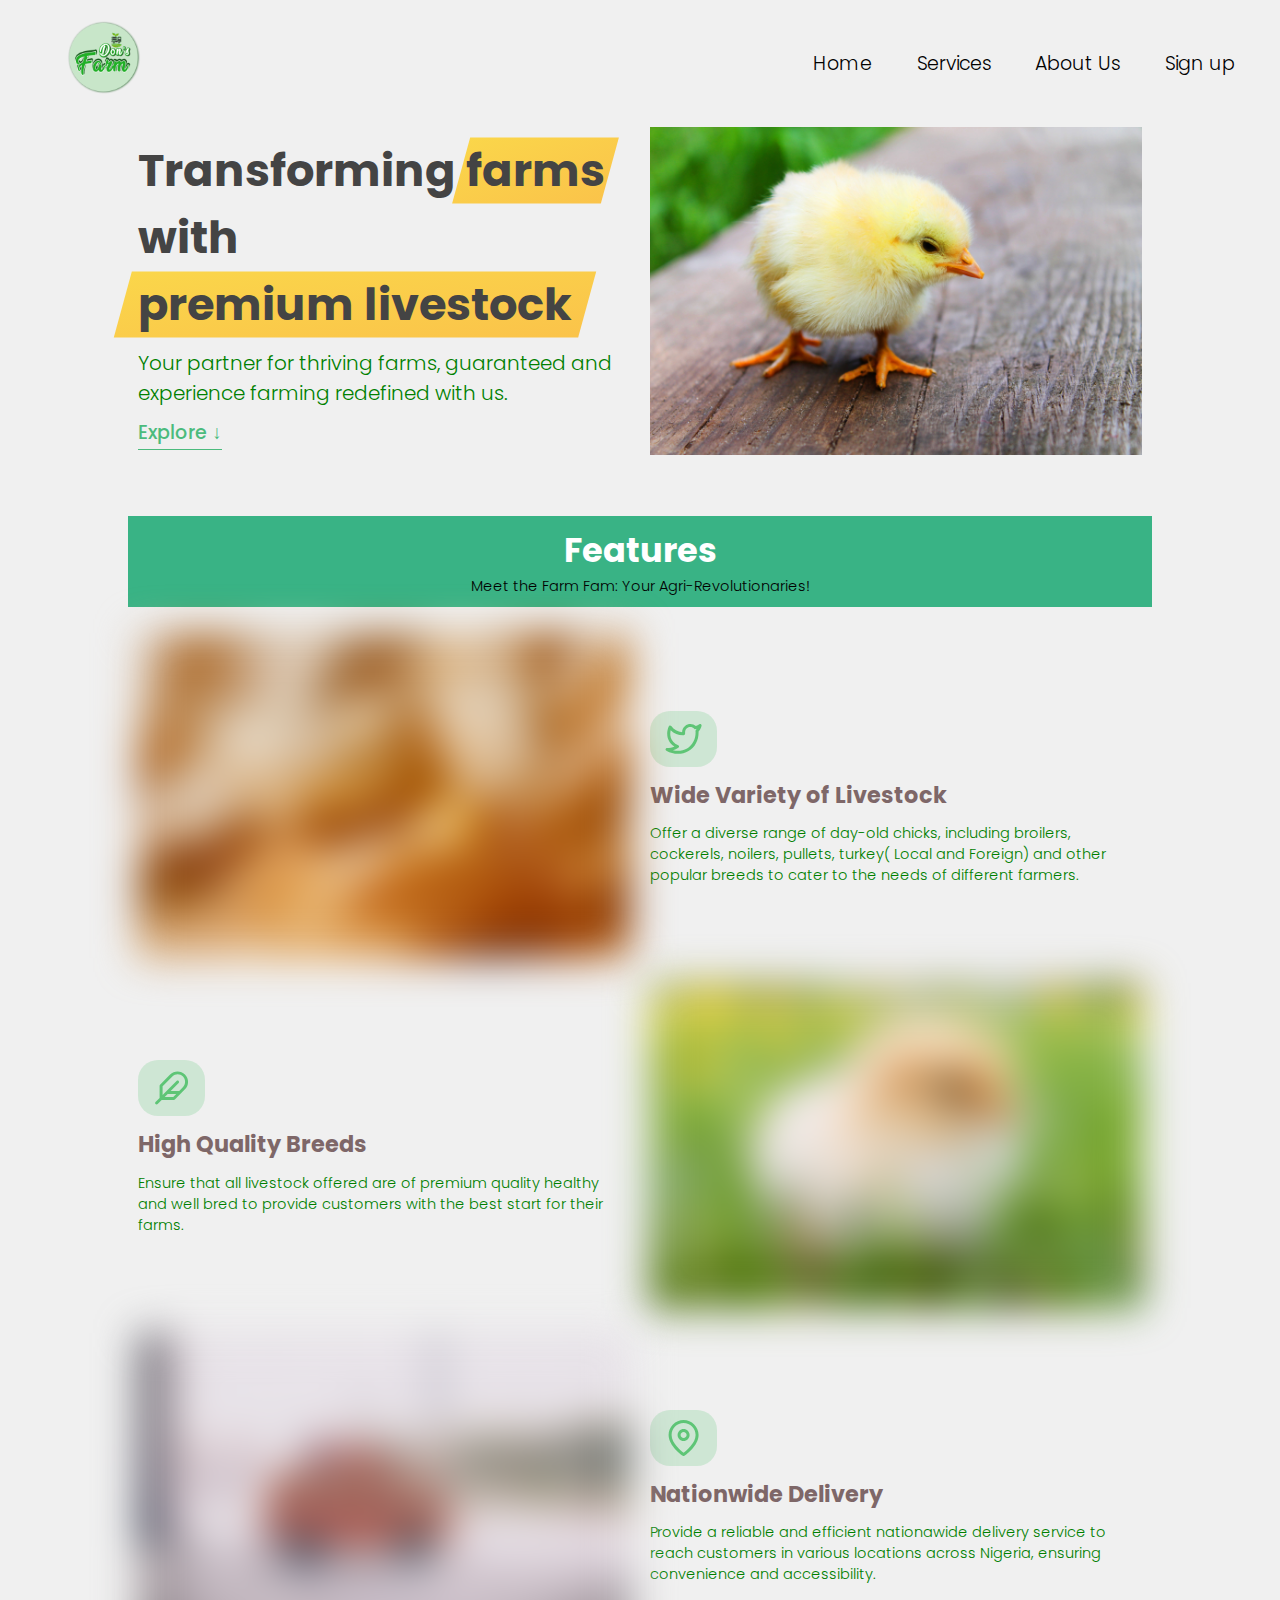
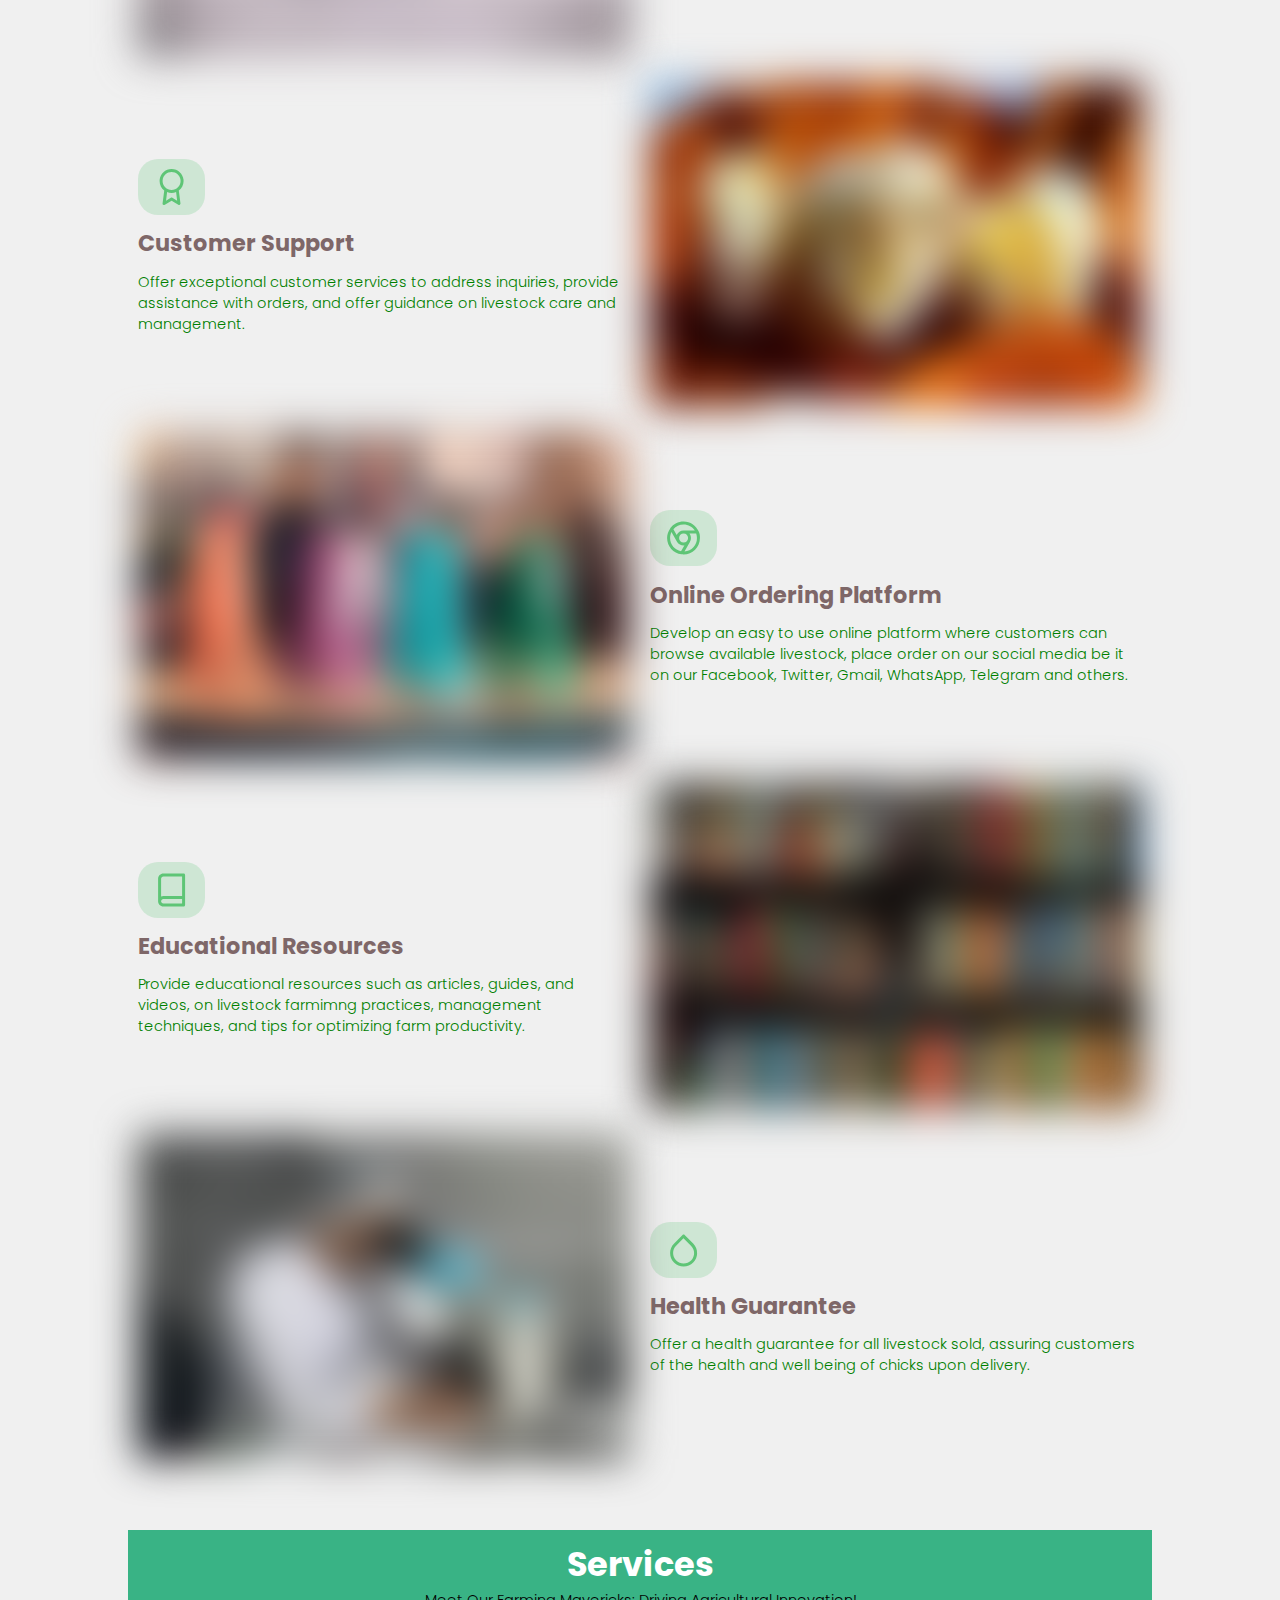
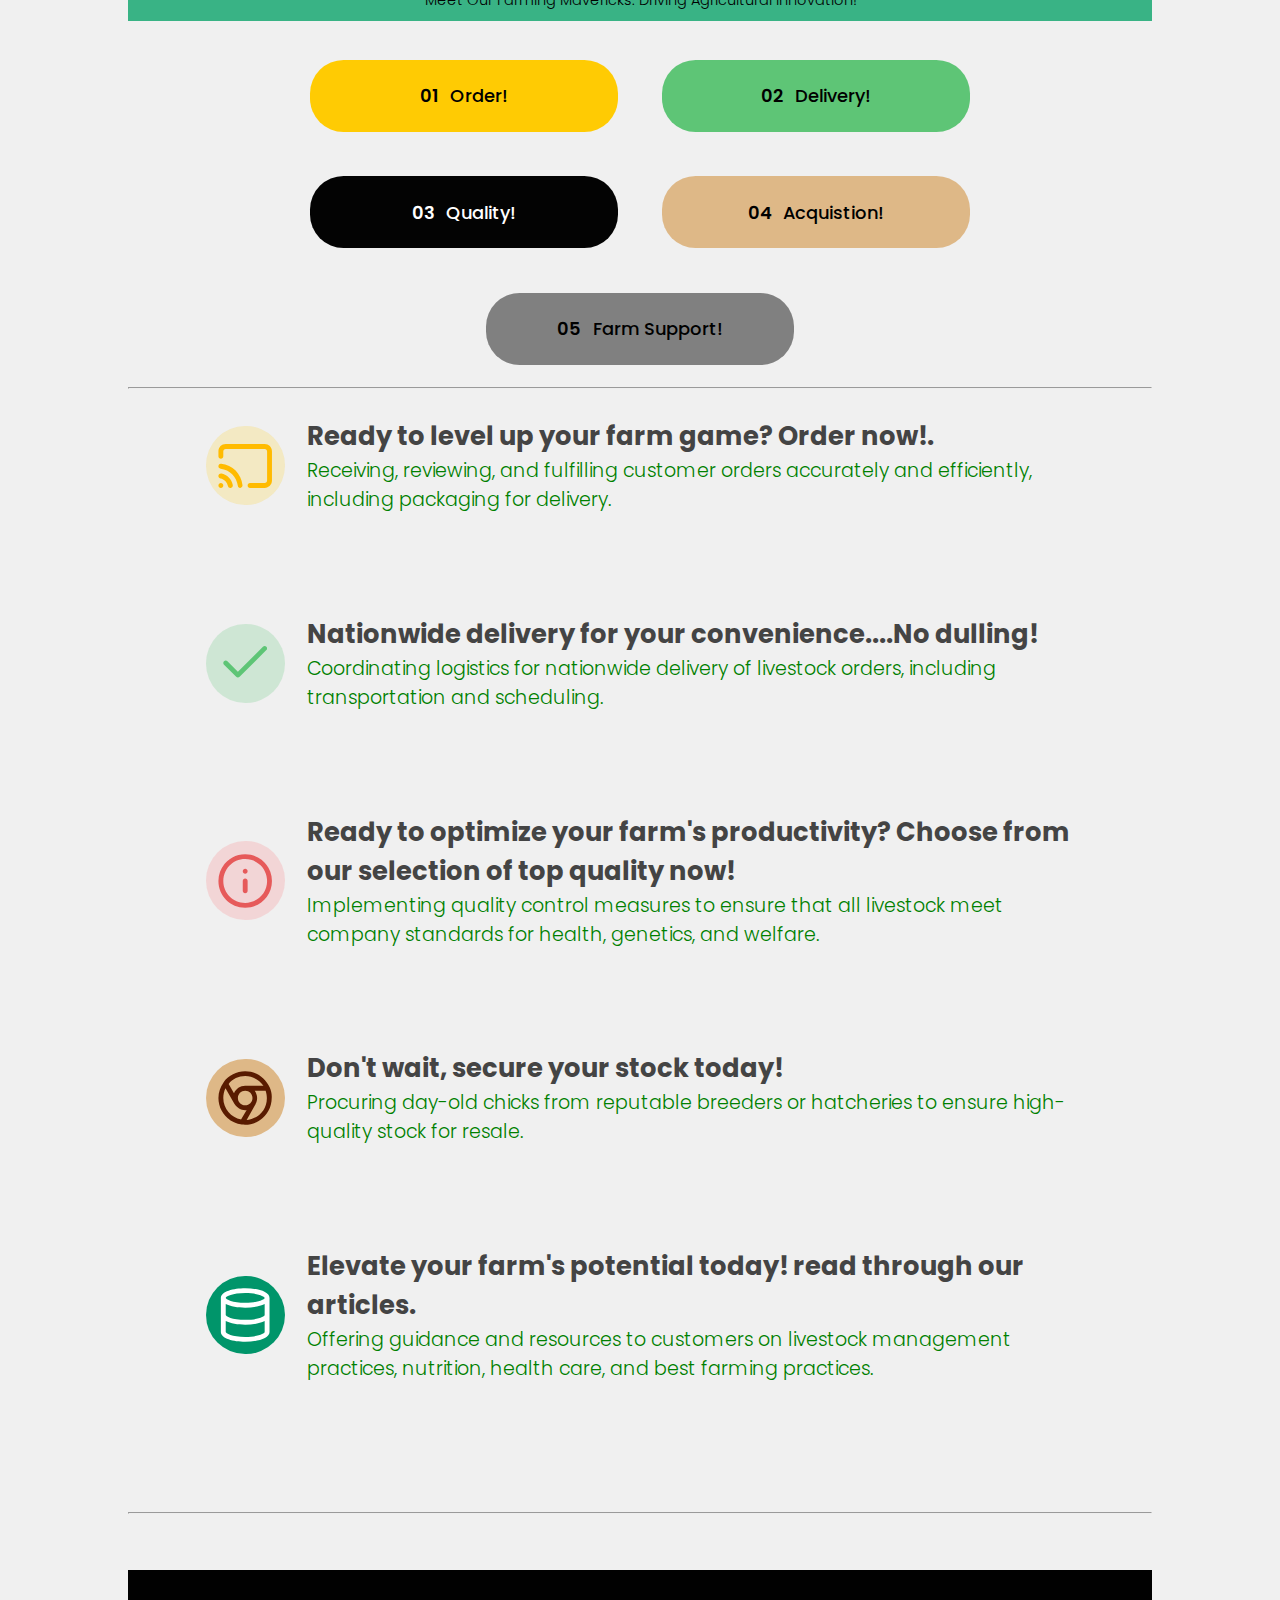
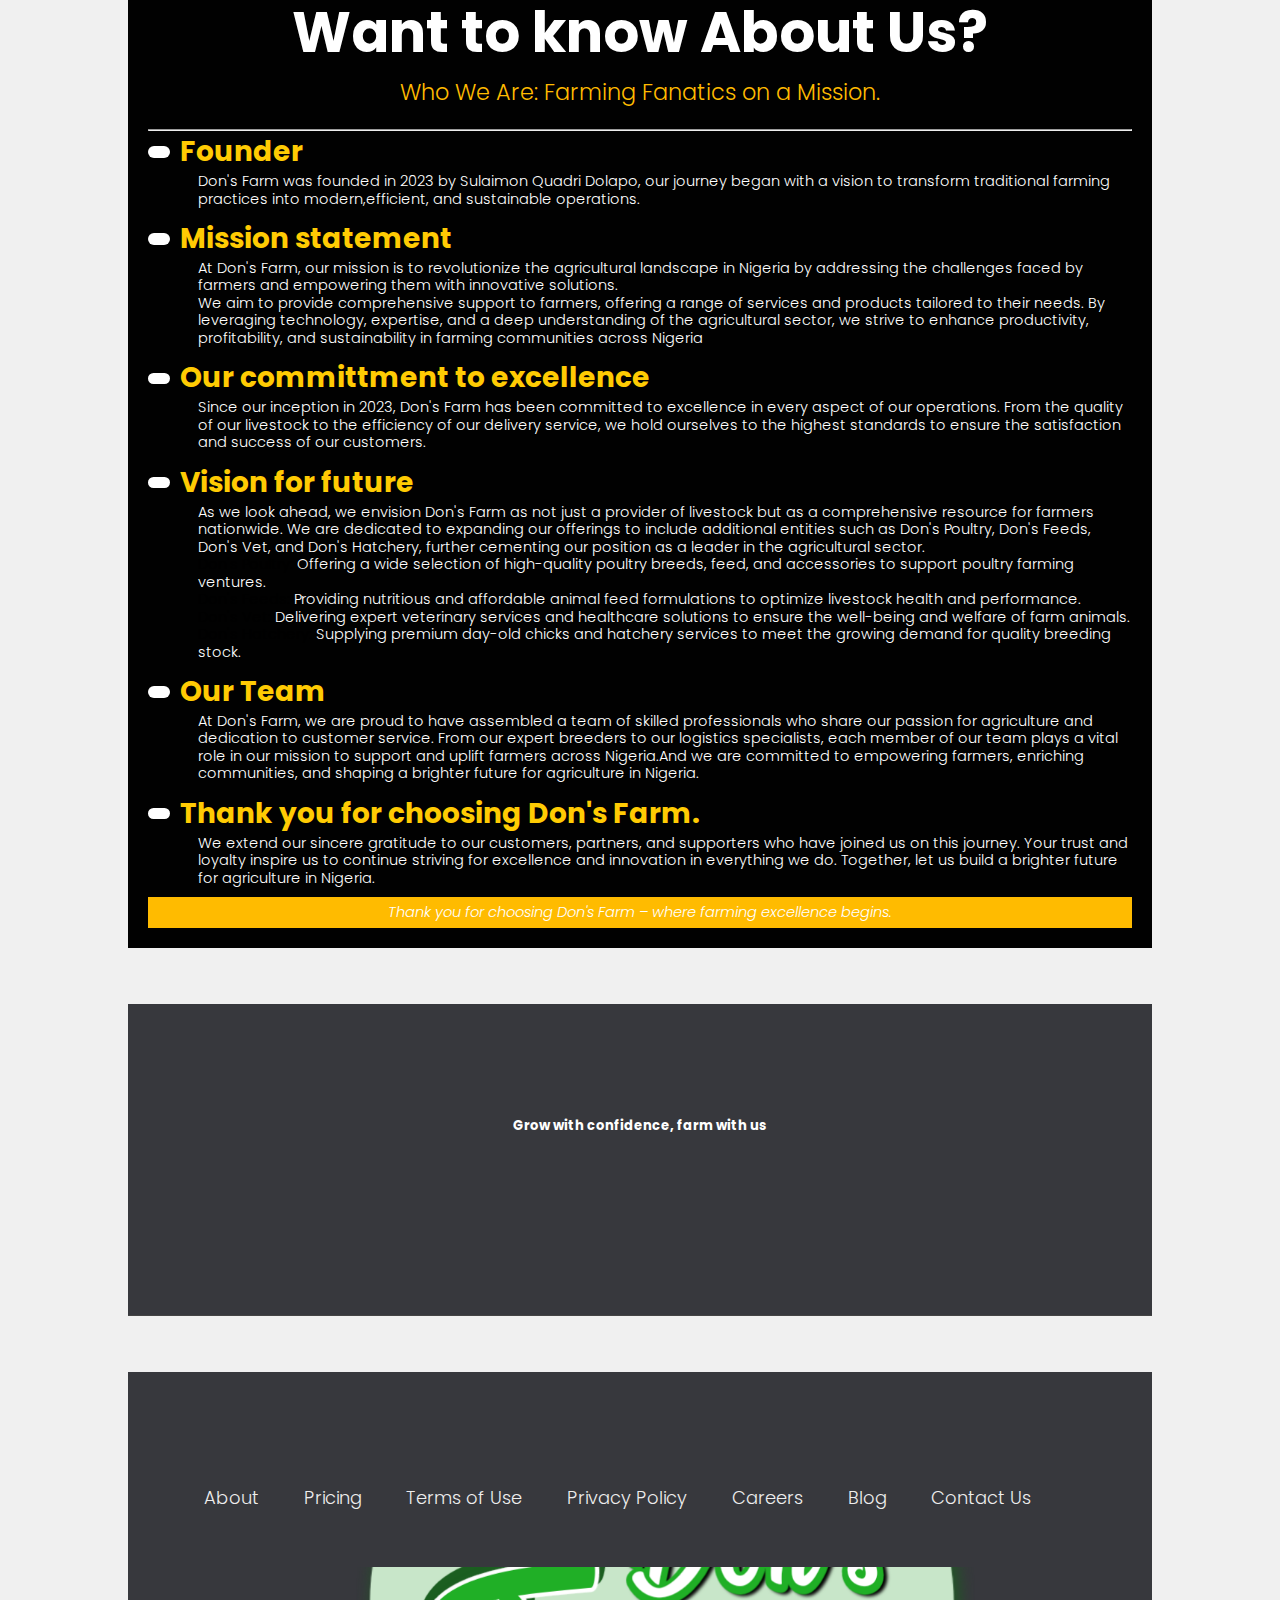
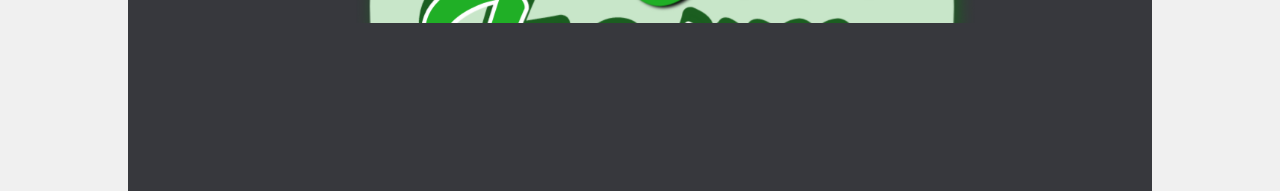
<file: index.html>
<!DOCTYPE html>
<html lang="en">

<head>
  <meta charset="UTF-8" />
  <meta name="keywords"
    content="livestock, chicks, livestock seller,breeds,farm stock, broilers, cockerels, noilers, pullets,agricultural inovation">
  <meta name="viewport" content="width=device-width, initial-scale=1.0" />
  <meta http-equiv="X-UA-Compatible" content="ie=edge" />
  <link rel="shortcut icon" type="image/png" href="img/logo.png" />

  <link href="https://fonts.googleapis.com/css?family=Poppins:300,400,500,600&display=swap" rel="stylesheet" />
  <link rel="stylesheet" href="css/style.css" />
  <link rel="stylesheet" href="css/r-style.css">
  <title>Don's farm | Transforming farms with premium livestock</title>

  <script defer src="js/script.js"></script>
</head>

<body>

  <nav class="nav">
    <div class="mb-1">
      <img src="img/logo.png" alt="donfarm-logo" class="nav__logo" id="logo" designer="Ace" data-version-number="3.0" />
    </div>
    <ul class="nav__links">
      <li class="nav__item">
        <a class="nav__link" href="#home">Home</a>
      </li>
      <li class="nav__item">
        <a class="nav__link" href="#service">Services</a>
      </li>
      <li class="nav__item">
        <a class="nav__link" href="#about">About Us</a>
      </li>
      <li class="nav__item">
        <a class="nav__link nav__link--btn btn--show-modal" href="#">Sign up</a>
      </li>
    </ul>
  </nav>

  <!-- container -->
  <div class="container">
    <!-- header section -->
    <header class="header">
      <div class="row">
        <div class="col">
          <h1>
            Transforming
            <!-- Green highlight effect -->
            <span class="highlight">farms</span>
            with<br />
            <span class="highlight">premium livestock</span>
          </h1>
          <p>
            Your partner for thriving farms, guaranteed and experience farming
            redefined with us.
          </p>
          <button class="btn--text btn--scroll-to">Explore &DownArrow;</button>
        </div>
        <div class="col">
          <img src="img/chick-hero.jpg" class="header__img" alt="farm items" />
        </div>
      </div>
    </header>

    <!-- home section -->
    <section class="section" id="home">
      <!-- title -->
      <div class="title">
        <h2>Features</h2>
        <p> Meet the Farm Fam: Your Agri-Revolutionaries!
        </p>
      </div>

      <div class="row">
        <div class="col m-b">
          <img src="img/wide-lazy.jpg" data-src="img/wide.jpg" alt="Computer" class="features__img lazy-img" />
        </div>

        <div class="col m-b">
          <div class="d-flex">
            <svg class="icon">
              <use xlink:href="img/icons.svg#icon-twitter"></use>
            </svg>

          </div>
          <h5 class="sub-header">Wide Variety of Livestock</h5>
          <p class="sub-paragraph">
            Offer a diverse range of day-old chicks, including broilers,
            cockerels, noilers, pullets, turkey( Local and Foreign) and other
            popular breeds to cater to the needs of different farmers.
          </p>
        </div>

        <div class="col m-b">
          <div class="d-flex">
            <svg class="icon">
              <use xlink:href="img/icons.svg#icon-feather"></use>
            </svg>
          </div>
          <h5 class="sub-header">High Quality Breeds</h5>
          <p class="sub-paragraph">
            Ensure that all livestock offered are of premium quality healthy and
            well bred to provide customers with the best start for their farms.
          </p>
        </div>
        <div class="col m-b">
          <img src="img/high-lazy.jpg" data-src="img/high.jpg" alt="high" class="features__img lazy-img" />
        </div>

        <div class="col m-b">
          <img src="img/delivery-lazy.jpg" data-src="img/delivery.jpg" alt="delivery" class="features__img lazy-img" />
        </div>

        <div class="col m-b">
          <div class="d-flex">
            <svg class="icon">
              <use xlink:href="img/icons.svg#icon-map-pin"></use>
            </svg>
          </div>
          <h5 class="sub-header">Nationwide Delivery</h5>
          <p class="sub-paragraph">
            Provide a reliable and efficient nationawide delivery service to
            reach customers in various locations across Nigeria, ensuring
            convenience and accessibility.
          </p>
        </div>

        <div class="col m-b">
          <div class="d-flex">
            <svg class="icon">
              <use xlink:href="img/icons.svg#icon-award"></use>
            </svg>
          </div>
          <h5 class="sub-header">Customer Support</h5>
          <p class="sub-paragraph">
            Offer exceptional customer services to address inquiries, provide
            assistance with orders, and offer guidance on livestock care and
            management.
          </p>
        </div>
        <div class="col m-b">
          <img src="img/support-lazy.jpg" data-src="img/support.jpg" alt="support" class="features__img lazy-img" />
        </div>
        <div class="col m-b">
          <img src="img/online-lazy.jpg" data-src="img/online.jpg" alt="online" class="features__img lazy-img" />
        </div>
        <div class="col m-b">
          <div class="d-flex">
            <svg class="icon">
              <use xlink:href="img/icons.svg#icon-chrome"></use>
            </svg>
          </div>
          <h5 class="sub-header">Online Ordering Platform</h5>
          <p class="sub-paragraph">
            Develop an easy to use online platform where customers can browse
            available livestock, place order on our social media be it on our
            Facebook, Twitter, Gmail, WhatsApp, Telegram and others.
          </p>
        </div>

        <div class="col m-b">
          <div class="d-flex">
            <svg class="icon">
              <use xlink:href="img/icons.svg#icon-book"></use>
            </svg>
          </div>
          <h5 class="sub-header">Educational Resources</h5>
          <p class="sub-paragraph">
            Provide educational resources such as articles, guides, and videos,
            on livestock farmimng practices, management techniques, and tips for
            optimizing farm productivity.
          </p>
        </div>

        <div class="col m-b">
          <img src="img/education-lazy.jpg" data-src="img/education.jpg" alt="education"
            class="features__img lazy-img" />
        </div>
        <div class="col m-b">
          <img src="img/health-lazy.jpg" data-src="img/health.jpg" alt="health" class="features__img lazy-img" />
        </div>
        <div class="col m-b">
          <div class="d-flex">
            <svg class="icon">
              <use xlink:href="img/icons.svg#icon-droplet"></use>
            </svg>
          </div>
          <h5 class="sub-header">Health Guarantee</h5>
          <p class="sub-paragraph">
            Offer a health guarantee for all livestock sold, assuring customers
            of the health and well being of chicks upon delivery.
          </p>
        </div>
      </div>
    </section>

    <!-- services section -->
    <section class="section" id="service">
      <div class="title">
        <h2>Services</h2>
        <p>
          Meet Our Farming Mavericks: Driving Agricultural Innovation!
        </p>
      </div>


      <div class="services_container">
        <button class="btn operations__tab operations__tab--1 operations__tab--actie" data-tab="1">
          <span>01</span>Order!
        </button>
        <button class="btn operations__tab operations__tab--2" data-tab="2">
          <span>02</span>Delivery!
        </button>
        <button class="btn operations__tab operations__tab--3" data-tab="3">
          <span>03</span>Quality!
        </button>
        <button class="btn operations__tab operations__tab--4" data-tab="4">
          <span>04</span>Acquistion!
        </button>
        <button class="btn operations__tab operations__tab--5" data-tab="5">
          <span>05</span>Farm Support!
        </button>
      </div>

      <hr>

      <!-- operation -->
      <div class="operations__content operations__content--1 operations__content--active">
        <div class="operations__icon operations__icon--1">
          <svg>
            <use xlink:href="img/icons.svg#icon-cast"></use>
          </svg>
        </div>
        <div>
          <h5 class="operations__header">
            Ready to level up your farm game? Order now!.
          </h5>
          <p>
            Receiving, reviewing, and fulfilling customer orders
            accurately and efficiently, including packaging for delivery.
          </p>
        </div>
      </div>

      <!-- operation -->
      <div class="operations__content operations__content--2">
        <div class="operations__icon operations__icon--2">
          <svg>
            <use xlink:href="img/icons.svg#icon-check"></use>
          </svg>
        </div>

        <div>
          <h5 class="operations__header">
            Nationwide delivery for your convenience....No dulling!
          </h5>
          <p>
            Coordinating logistics for nationwide delivery of livestock orders, including transportation and scheduling.
          </p>
        </div>
      </div>

      <!-- operation -->
      <div class="operations__content operations__content--3">
        <div class="operations__icon operations__icon--3">
          <svg>
            <use xlink:href="img/icons.svg#icon-info"></use>
          </svg>
        </div>
        <div>
          <h5 class="operations__header">
            Ready to optimize your farm's productivity? Choose from our selection of top quality now!
          </h5>
          <p>
            Implementing quality control measures to ensure that all livestock meet company standards for health,
            genetics,

            and welfare.
          </p>
        </div>
      </div>

      <!-- operation -->
      <div class="operations__content operations__content--4">
        <div class="operations__icon operations__icon--4">
          <svg>
            <use xlink:href="img/icons.svg#icon-chrome"></use>
          </svg>
        </div>
        <div>
          <h5 class="operations__header">
            Don't wait, secure your stock today!
          </h5>
          <p>
            Procuring day-old chicks from reputable breeders or hatcheries to ensure high-quality stock for resale.
          </p>
        </div>
      </div>

      <!-- operation -->
      <div class="operations__content operations__content--5">
        <div class="operations__icon operations__icon--5">
          <svg>
            <use xlink:href="img/icons.svg#icon-database"></use>
          </svg>
        </div>
        <div>
          <h5 class="operations__header">
            Elevate your farm's potential today! read through our articles.
          </h5>
          <p>
            Offering guidance and resources to customers on livestock management practices, nutrition, health care, and
            best

            farming practices.
          </p>
        </div>
      </div>
      <!-- </div> -->
    </section>

    <hr>
    <!-- about section -->
    <section class="section" id="about">
      <div class="about_title center">
        <h2>Want to know About Us?</h2>
        <p>
          Who We Are: Farming Fanatics on a Mission.
        </p>
      </div>
      <hr>

      <div class="about">
        <div class="mb-1">
          <h3 class="about__head"><span></span> Founder</h3>
          <p class="about__para"> Don's Farm was founded in 2023 by
            Sulaimon Quadri Dolapo, our journey began with a vision to transform traditional farming practices into
            modern,efficient, and sustainable operations.
          </p>
        </div>
        <div class="mb-1">
          <h3 class="about__head"><span></span> Mission statement</h3>
          <p class="about__para">At Don's Farm, our mission is to revolutionize the agricultural landscape in Nigeria by
            addressing the challenges faced by farmers and empowering them with innovative solutions.
          </p>
          <p class="about__para">We aim to provide comprehensive support to farmers, offering a range of services and
            products
            tailored to their needs. By leveraging technology, expertise, and a deep understanding of the agricultural
            sector,
            we strive to enhance productivity, profitability, and sustainability in farming communities across Nigeria
          </p>
        </div>
        <div class="mb-1">
          <h3 class="about__head"><span></span>Our committment to excellence</h3>
          <p class="about__para">Since our inception in 2023, Don's Farm has been committed to excellence in every
            aspect
            of
            our operations. From the quality of our livestock to the efficiency of our delivery service, we hold
            ourselves
            to
            the highest standards to ensure the satisfaction and success of our customers.</p>
        </div>
        <div class="mb-1">
          <h3 class="about__head"><span></span>Vision for future</h3>
          <p class="about__para">As we look ahead, we envision Don's Farm as not just a provider of livestock but as a
            comprehensive resource for farmers nationwide. We are dedicated to expanding our offerings to include
            additional
            entities such as Don's Poultry, Don's Feeds, Don's Vet, and Don's Hatchery, further cementing our position
            as
            a
            leader in the agricultural sector.</p>
          <ul>
            <li class="about__para"><span class="span_about">Don's Poultry:</span> Offering a wide selection of
              high-quality
              poultry breeds, feed, and accessories to support poultry farming ventures.</li>
            <li class="about__para"><span class="span_about">Don's Feeds:</span> Providing nutritious and affordable
              animal
              feed formulations to optimize livestock health and performance.</li>
            <li class="about__para"><span class="span_about">Don's Vet:</span> Delivering expert veterinary services and
              healthcare solutions to ensure the well-being and welfare of farm animals.</li>
            <li class="about__para"><span class="span_about">Don's Hatchery:</span> Supplying premium day-old chicks and
              hatchery services to meet the growing demand for quality breeding stock.</li>
          </ul>
        </div>
        <div class="mb-1">
          <h3 class="about__head"><span></span>Our Team</h3>
          <p class="about__para">At Don's Farm, we are proud to have assembled a team of skilled professionals who share
            our
            passion for agriculture and dedication to customer service. From our expert breeders to our logistics
            specialists,
            each member of our team plays a vital role in our mission to support and uplift farmers across Nigeria.And
            we
            are
            committed to empowering farmers, enriching communities, and shaping a brighter future for agriculture in
            Nigeria.
          </p>
        </div>
        <div class="mb-1">
          <h3 class="about__head"><span></span>Thank you for choosing Don's Farm.</h3>
          <p class="about__para">We extend our sincere gratitude to our customers, partners, and supporters who have
            joined us
            on this journey. Your trust and loyalty inspire us to continue striving for excellence and innovation in
            everything we do. Together, let us build a brighter future for agriculture in Nigeria.</p>
        </div>
        <p class="center yellow">Thank you for choosing Don's Farm – where farming excellence begins.</p>
      </div>
    </section>

    <!-- signup -->
    <section class="section section--sign-up">
      <div class="section__title">
        <h3 class="section__header">
          Grow with confidence, farm with us
        </h3>
      </div>

    </section>

    <!-- footer -->
    <footer class="footer">
      <ul class="footer__nav">
        <li class="footer__item">
          <a class="footer__link" href="#">About</a>
        </li>
        <li class="footer__item">
          <a class="footer__link" href="#">Pricing</a>
        </li>
        <li class="footer__item">
          <a class="footer__link" href="#">Terms of Use</a>
        </li>
        <li class="footer__item">
          <a class="footer__link" href="#">Privacy Policy</a>
        </li>
        <li class="footer__item">
          <a class="footer__link" href="#">Careers</a>
        </li>
        <li class="footer__item">
          <a class="footer__link" href="#">Blog</a>
        </li>
        <li class="footer__item">
          <a class="footer__link" href="#">Contact Us</a>
        </li>
      </ul>
      <img src="img/logo.png" alt="Logo" class="footer__logo" />
    </footer>

    <div class="modal hidden">
      <button class="btn--close-modal">&times;</button>
      <h2 class="modal__header">
        Open your bank account <br />
        in just <span class="highlight">5 minutes</span>
      </h2>
      <form class="modal__form">
        <label>First Name</label>
        <input type="text" />
        <label>Last Name</label>
        <input type="text" />
        <label>Email Address</label>
        <input type="email" />
        <button class="btn">Next step &rarr;</button>
      </form>
    </div>
    <div class="overlay hidden"></div>
  </div>
</body>

</html>
</file>
<file: css/style.css>
/* The page is NOT responsive. You can implement responsiveness yourself if you wanna have some fun 😃 */

:root {
  --bg-color: #90ee90;
  --bg-dark: #39b385;
  --white: #fff;
  --color-primary: #5ec576;
  --color-secondary: #ffcb03;
  --color-tertiary: #030303;
  --color-primary-darker: #4bbb7d;
  --color-secondary-darker: #ffbb00;
  --color-tertiary-darker: #fd424b;
  --color-primary-opacity: #5ec5763a;
  --color-secondary-opacity: #ffcd0331;
  --color-tertiary-opacity: #ff58602d;
  --gradient-primary: linear-gradient(to top left, #39b385, #9be15d);
  --gradient-secondary: linear-gradient(to top left, #ffb003, #ffcb03);
  --container-lg: 80%;
  --container-md: 85%;
  --container-sm: 90%;
}

* {
  margin: 0;
  padding: 0;
  box-sizing: border-box;
  list-style: none;
  text-decoration: none;
}

html {
  font-size: 70%;
  box-sizing: border-box;
}

body {
  font-family: 'Poppins', sans-serif;
  font-weight: 300;
  background-color: #f0f0f0;
  color: #444;
}

/* GENERAL ELEMENTS */
.container {
  width: var(--container-lg);
  margin: auto;
  /* overflow: hidden; */
}

.row {
  width: 100%;
  display: flex;
  align-items: center;
  justify-content: center;
  flex-wrap: wrap;
}

.col {
  width: 48%;
  margin: auto;
}

.m-b {
  margin: 10px auto;
}

.section {
  margin: 5rem 0;
}

.d-flex {
  display: flex;
  align-items: center;
  margin: auto;
}

.center {
  text-align: center;
}

.title {
  background: var(--bg-dark);
  text-align: center;
  color: var(--white);
  margin-bottom: 1.5rem;
  padding: 10px;
}

.title h2 {
  font-size: 3rem;
}

.title p {
  font-size: 1.3rem;
  color: #010101;
}

.sub-header {
  font-size: 2rem;
  margin-bottom: 1rem;
  color: #7e6768;
}

.sub-paragraph {
  font-size: 1.3rem;
}

.btn {
  display: inline-block;
  background-color: var(--color-primary);
  font-size: 1.6rem;
  font-family: inherit;
  font-weight: 500;
  border: none;
  padding: 0.25rem 2.5rem;
  border-radius: 3rem;
  cursor: pointer;
  transition: all 0.3s;
}

.btn:hover {
  background-color: var(--color-primary-darker);
}

.btn--text {
  display: inline-block;
  background: none;
  font-size: 1.7rem;
  font-family: inherit;
  font-weight: 500;
  color: var(--color-primary-darker);
  border: none;
  border-bottom: 1px solid currentColor;
  padding-bottom: 2px;
  cursor: pointer;
  transition: all 0.3s;
}

img {
  width: 100%;
  object-fit: cover;
  transition: filter 0.5s;
}

p {
  color: Green;
}

/* general element end */

/* This is BAD for accessibility! Don't do in the real world! */
button:focus {
  outline: none;
}

.lazy-img {
  filter: blur(20px);
}

/* NAVIGATION */
.nav {
  display: flex;
  justify-content: space-between;
  align-items: center;
  width: 100%;
  padding: 0 4rem;

  color: #7e6768;
}

/* nav and stickly class at the same time */
.nav.sticky {
  position: fixed;
  z-index: 100;
  background-color: var(--bg-color);
}

.nav__logo {
  height: 10rem;
  transition: all 0.3s;
  cursor: pointer;
}

.nav__links {
  display: flex;
  align-items: center;
}

.nav__link {
  position: relative;
  font-size: 1.7rem;
  display: flex;
  margin-left: 4rem;
  color: #010101;
}

.nav__link::after {
  content: '';
  width: 0%;
  height: 2px;
  margin: auto;
  display: block;
  position: absolute;
  background-color: var(--color-secondary-darker);
  bottom: 0;
  transition: .5s ease;
}

.nav__link:hover::after {
  width: 100%;
}

/* HEADER */
header h1 {
  font-size: 4rem;
  font-weight: 700;
}

header p {
  margin: 10px 0;
  font-size: 20px;
}

.highlight {
  position: relative;
}

.highlight::after {
  content: '';
  display: block;
  position: absolute;
  bottom: 0;
  left: 0;
  height: 100%;
  width: 100%;
  z-index: -1;
  opacity: 0.7;
  transform: scale(1.07, 1.05) skewX(-15deg);
  background-image: var(--gradient-secondary);
}

/* FEATURES */
.icon {
  background-color: var(--color-primary-opacity);
  padding: 10px;
  height: 5rem;
  width: 6rem;
  border-radius: 20px;
  margin-bottom: 1rem;
  fill: var(--color-primary);
}


/* services */
.services_container {
  display: flex;
  flex-wrap: wrap;
  justify-content: center;
  width: 100%;
}

.operations__tab {
  margin: 2rem;
  padding: 2rem;
  width: 30%;
}

.operations__tab span {
  margin-right: 1rem;
  font-weight: 600;
  display: inline-block;
}

.operations__tab--1 {
  background-color: var(--color-secondary);
}

.operations__tab--1:hover {
  background-color: var(--color-primary-darker);
}

.operations__tab--2:hover {
  background-color: var(--color-tertiary);
  color: var(--white);
}

.operations__tab--3 {
  background-color: var(--color-tertiary);
  color: var(--white);
}

.operations__tab--4 {
  background-color: burlywood;
}

.operations__tab--4:hover {
  background-color: var(--color-secondary-darker);
  color: var(--color-tertiary);
}

.operations__tab--5 {
  background-color: gray;
}

.operations__tab--5:hover {
  background-color: orangered;
}

/* operation content */
.operations__content {
  display: flex;
  align-items: center;
  justify-content: center;
  font-size: 1.7rem;
  padding: 2.5rem 7rem 6.5rem 7rem;
}

.operations__header {
  font-size: 2.3rem;
  font-weight: 700;
}

.operations__icon {
  display: flex;
  align-items: center;
  justify-content: center;
  border-radius: 50%;
  width: 7rem;
  height: 7rem;
  margin-right: 2rem;
  padding: 10px;
}

/* .operations__content p {
  grid-column: 2;
} */

.operations__icon--1 {
  background-color: var(--color-secondary-opacity);
}

.operations__icon--2 {
  background-color: var(--color-primary-opacity);
}

.operations__icon--3 {
  background-color: var(--color-tertiary-opacity);
}

.operations__icon--4 {
  background-color: burlywood;
}

.operations__icon--5 {
  background-color: #00956a;
}

.operations__icon--1 svg {
  fill: var(--color-secondary-darker);
}

.operations__icon--2 svg {
  fill: var(--color-primary);
}

.operations__icon--3 svg {
  fill: #e65a5a;
}

.operations__icon--4 svg {
  fill: #591b00;
}

.operations__icon--5 svg {
  fill: var(--white);
}

/* About Us */
#about {
  background: #010101;
  padding: 20px;
}

.about_title {
  background: #010101;
  color: var(--white);
  margin-bottom: 20px;
}

.about_title h2 {
  font-size: 5rem;
}

.about_title p {
  color: var(--color-secondary-darker);
  font-size: 2rem;
}

/* .about {
  padding: 20px;
  background-color: var(--bg-dark);
  border-radius: 30px 0;
} */


.mb-1 {
  margin-bottom: 10px;
}

.about__head {
  font-size: 2.5rem;
  font-weight: 700;
  color: var(--color-secondary);
  display: flex;
  align-items: center;
}

.about__head>span {
  width: 2rem;
  height: 1rem;
  border-radius: 10px;
  background: var(--white);
  margin-right: 10px;
}

.about__para {
  color: var(--white);
  font-size: 1.3rem;
  margin-left: 50px;
  line-height: 1.2;
}

.yellow {
  background: var(--color-secondary-darker);
  padding: 5px;
  color: var(--white);
  font-size: 1.3rem;
  font-style: oblique;
}

.span_about {
  color: #000;
}

.dots {
  position: absolute;
  bottom: 5%;
  left: 50%;
  transform: translateX(-50%);
  display: flex;
}

.dots__dot {
  border: none;
  background-color: #b9b9b9;
  opacity: 0.7;
  height: 1rem;
  width: 1rem;
  border-radius: 50%;
  margin-right: 1.75rem;
  cursor: pointer;
  transition: all 0.5s;

  /* Only necessary when overlying images */
  /* box-shadow: 0 0.6rem 1.5rem rgba(0, 0, 0, 0.7); */
}

.dots__dot:last-child {
  margin: 0;
}

.dots__dot--active {
  /* background-color: #fff; */
  background-color: #888;
  opacity: 1;
}

/* TESTIMONIALS */
.testimonial {
  width: 65%;
  position: relative;
}

.testimonial::before {
  content: '\201C';
  position: absolute;
  top: -5.7rem;
  left: -6.8rem;
  line-height: 1;
  font-size: 20rem;
  font-family: inherit;
  color: var(--color-primary);
  z-index: -1;
}

.testimonial__header {
  font-size: 2.25rem;
  font-weight: 500;
  margin-bottom: 1.5rem;
}

.testimonial__text {
  font-size: 1.7rem;
  margin-bottom: 3.5rem;
  color: #666;
}

.testimonial__author {
  margin-left: 3rem;
  font-style: normal;

  display: grid;
  grid-template-columns: 6.5rem 1fr;
  column-gap: 2rem;
}

.testimonial__photo {
  grid-row: 1 / span 2;
  width: 6.5rem;
  border-radius: 50%;
}

.testimonial__name {
  font-size: 1.7rem;
  font-weight: 500;
  align-self: end;
  margin: 0;
}

.testimonial__location {
  font-size: 1.5rem;
}

.section__title--testimonials {
  margin-bottom: 4rem;
}

/* SIGNUP */
.section--sign-up {
  background-color: #37383d;
  border-top: none;
  border-bottom: 1px solid #444;
  text-align: center;
  padding: 10rem 3rem;
}

.section--sign-up .section__header {
  color: #fff;
  text-align: center;
}

.section--sign-up .section__title {
  margin-bottom: 6rem;
}

.section--sign-up .btn {
  font-size: 1.9rem;
  padding: 2rem 5rem;
}

/* FOOTER */
.footer {
  padding: 10rem 3rem;
  background-color: #37383d;
}

.footer__nav {
  list-style: none;
  display: flex;
  justify-content: center;
  margin-bottom: 5rem;
}

.footer__item {
  margin-right: 4rem;
}

.footer__link {
  font-size: 1.6rem;
  color: #eee;
  text-decoration: none;
}

.footer__logo {
  height: 5rem;
  display: block;
  margin: 0 auto;
  margin-bottom: 5rem;
}

.footer__copyright {
  font-size: 1.4rem;
  color: #aaa;
  text-align: center;
}

.footer__copyright .footer__link {
  font-size: 1.4rem;
}

/* MODAL WINDOW */
.modal {
  position: fixed;
  top: 50%;
  left: 50%;
  transform: translate(-50%, -50%);
  max-width: 60rem;
  background-color: #f3f3f3;
  padding: 5rem 6rem;
  box-shadow: 0 4rem 6rem rgba(0, 0, 0, 0.3);
  z-index: 1000;
  transition: all 0.5s;
}

.overlay {
  position: fixed;
  top: 0;
  left: 0;
  width: 100%;
  height: 100%;
  background-color: rgba(0, 0, 0, 0.5);
  backdrop-filter: blur(4px);
  z-index: 100;
  transition: all 0.5s;
}

.modal__header {
  font-size: 3.25rem;
  margin-bottom: 4.5rem;
  line-height: 1.5;
}

.modal__form {
  margin: 0 3rem;
  display: grid;
  grid-template-columns: 1fr 2fr;
  align-items: center;
  gap: 2.5rem;
}

.modal__form label {
  font-size: 1.7rem;
  font-weight: 500;
}

.modal__form input {
  font-size: 1.7rem;
  padding: 1rem 1.5rem;
  border: 1px solid #ddd;
  border-radius: 0.5rem;
}

.modal__form button {
  grid-column: 1 / span 2;
  justify-self: center;
  margin-top: 1rem;
}

.btn--close-modal {
  font-family: inherit;
  color: inherit;
  position: absolute;
  top: 0.5rem;
  right: 2rem;
  font-size: 4rem;
  cursor: pointer;
  border: none;
  background: none;
}

.hidden {
  visibility: hidden;
  opacity: 0;
}

/* COOKIE MESSAGE */
.cookie-message {
  display: flex;
  align-items: center;
  justify-content: space-evenly;
  width: 100%;
  background-color: white;
  color: #bbb;
  font-size: 1.5rem;
  font-weight: 400;
}
</file>
<file: css/r-style.css>
@media (max-width:990px) {

    .col {
        width: 100%;
    }

    .nav__links {

        display: none;
    }

    .operations__content {
        padding: 0 2rem 3.5rem;
    }

    .operations__tab {
        padding: 0.25rem 2.5rem;
    }

    .operations__icon {
        width: 5rem;
        height: 5rem;
    }

    .operations__header {
        font-size: 2rem;
    }
}

/* mobile devices */
@media (max-width:550px) {
    header h1 {
        font-size: 2rem;
    }

    .operations__tab {
        margin: 2rem;
        width: 100%
    }

    header p {
        font-size: 15px;
    }

    .operations__tab {
        padding: 1rem;
    }

    .operations__icon {
        width: 4rem;
        height: 4rem;
    }

    .operations__content {
        display: block;
        margin-bottom: 2rem;
        padding: 0px;
    }

    .operations__header {
        font-size: 1.7rem;
    }

    .operations__content p {
        font-size: 1.2rem;
    }
}
</file>
